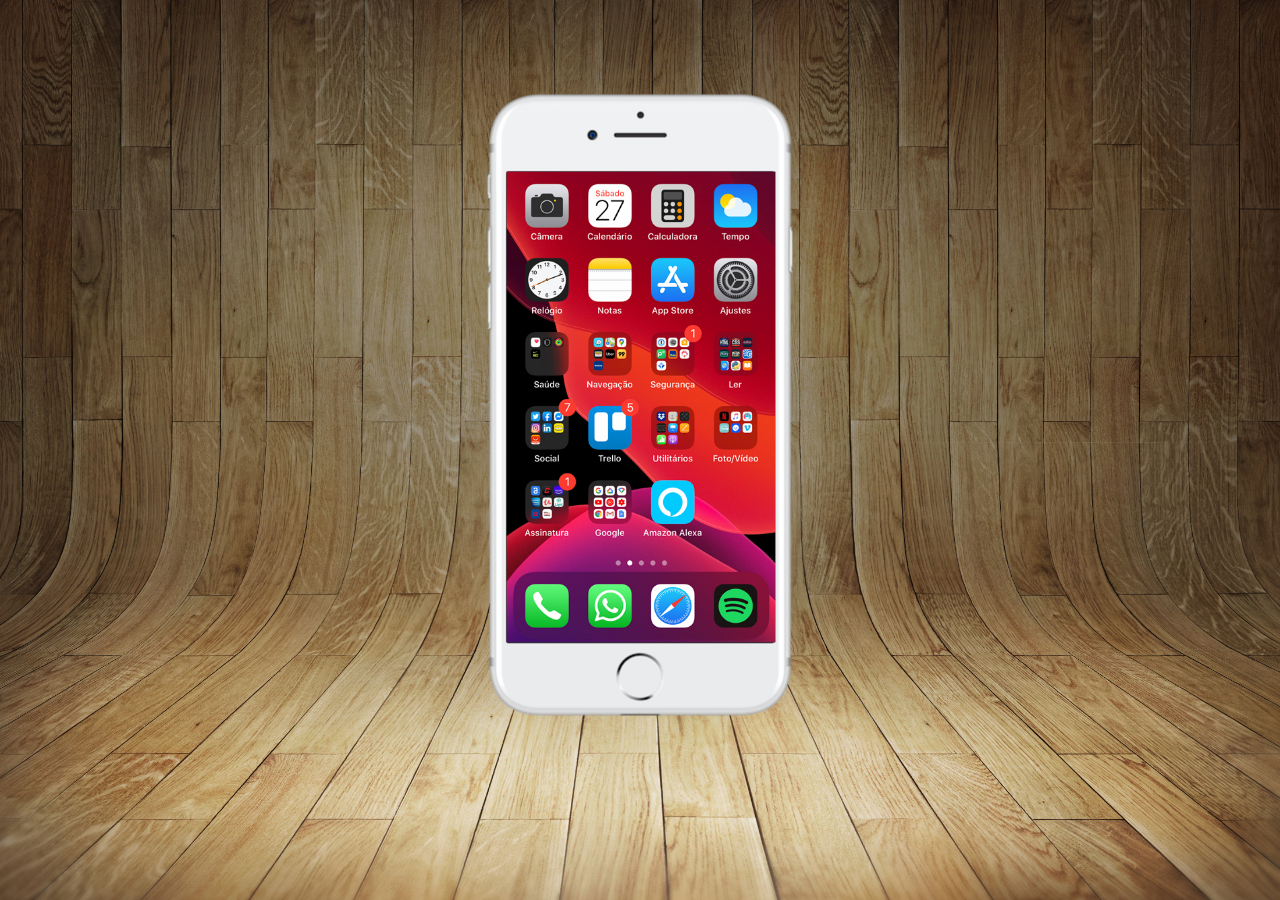
<file: index.html>
<!DOCTYPE html>
<html lang="pt-br">
<head>
    <meta charset="UTF-8">
    <meta name="viewport" content="width=device-width, initial-scale=1.0">
    <title>Projeto Redes Sociais</title>
    <link rel="shortcut icon" href="favicon.ico" type="image/x-icon">
    <link rel="stylesheet" href="estilos/style.css">
</head>
<body>
    <main>
        <section id="telefone">
            <iframe  src="home.html" name="tela" id="tela" frameborder="0"></iframe>
        </section>
        <section id="redes-sociais">

        </section>
    </main>
</body>
</html>
</file>
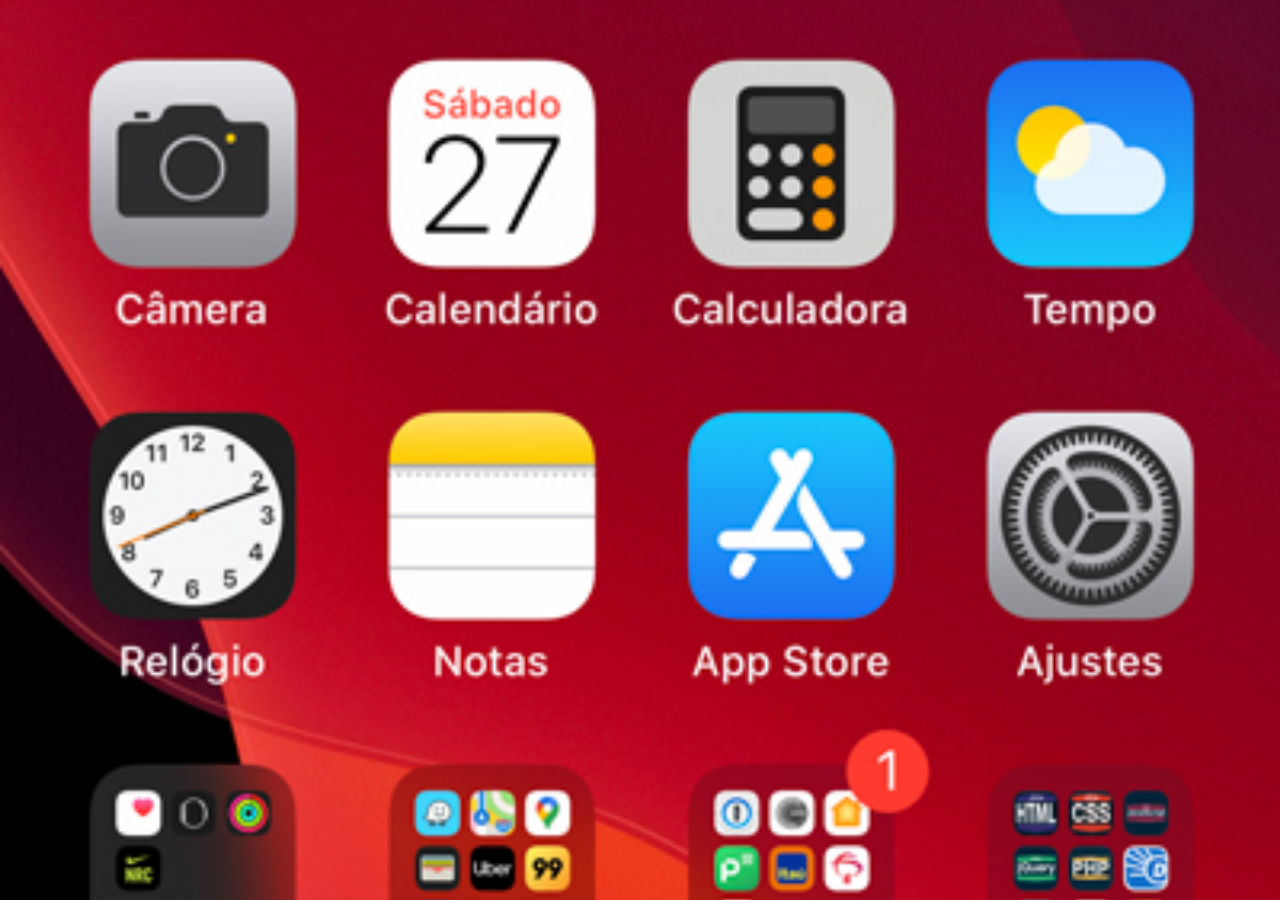
<file: home.html>
<!DOCTYPE html>
<html lang="pt-br">
<head>
    <meta charset="UTF-8">
    <meta name="viewport" content="width=device-width, initial-scale=1.0">
    <title>Home</title>
</head>
<style>
*{
    margin:0px;
    padding:0px;
    }

body{
    width: 100vw;
    height: 100vh;
    background: black url('imagens/tela-home.jpg') no-repeat top center;
    background-size:cover;
}    
</style>    
<body>

    
</body> 
</html>
</file>
<file: estilos/style.css>
@charset "UTF-8";

*{
    margin: 0px;
    padding: 0px;
    font-family: Arial, Helvetica, sans-serif;
}

html, body{
    height: 100vh;
    width: 100vw;
    background-color: black;
}

body{
    background: url('../imagens/fundo-madeira.jpg') no-repeat top center ;
    background-size: cover;
    background-attachment: fixed;

}

main{
    position: relative;
    height: 90vh;
}

section#telefone{
    position: absolute;
    top: 50%;
    left:50%;
    transform: translate(-50%, -50%);
    height: 627px;
    width: 311px;
    background: url(../imagens/frame-iphone.png) no-repeat;
}

iframe#tela{
    position: relative;
    top:80px;
    left:22px;
    width: 269px;
    height: 471px;
}
</file>
